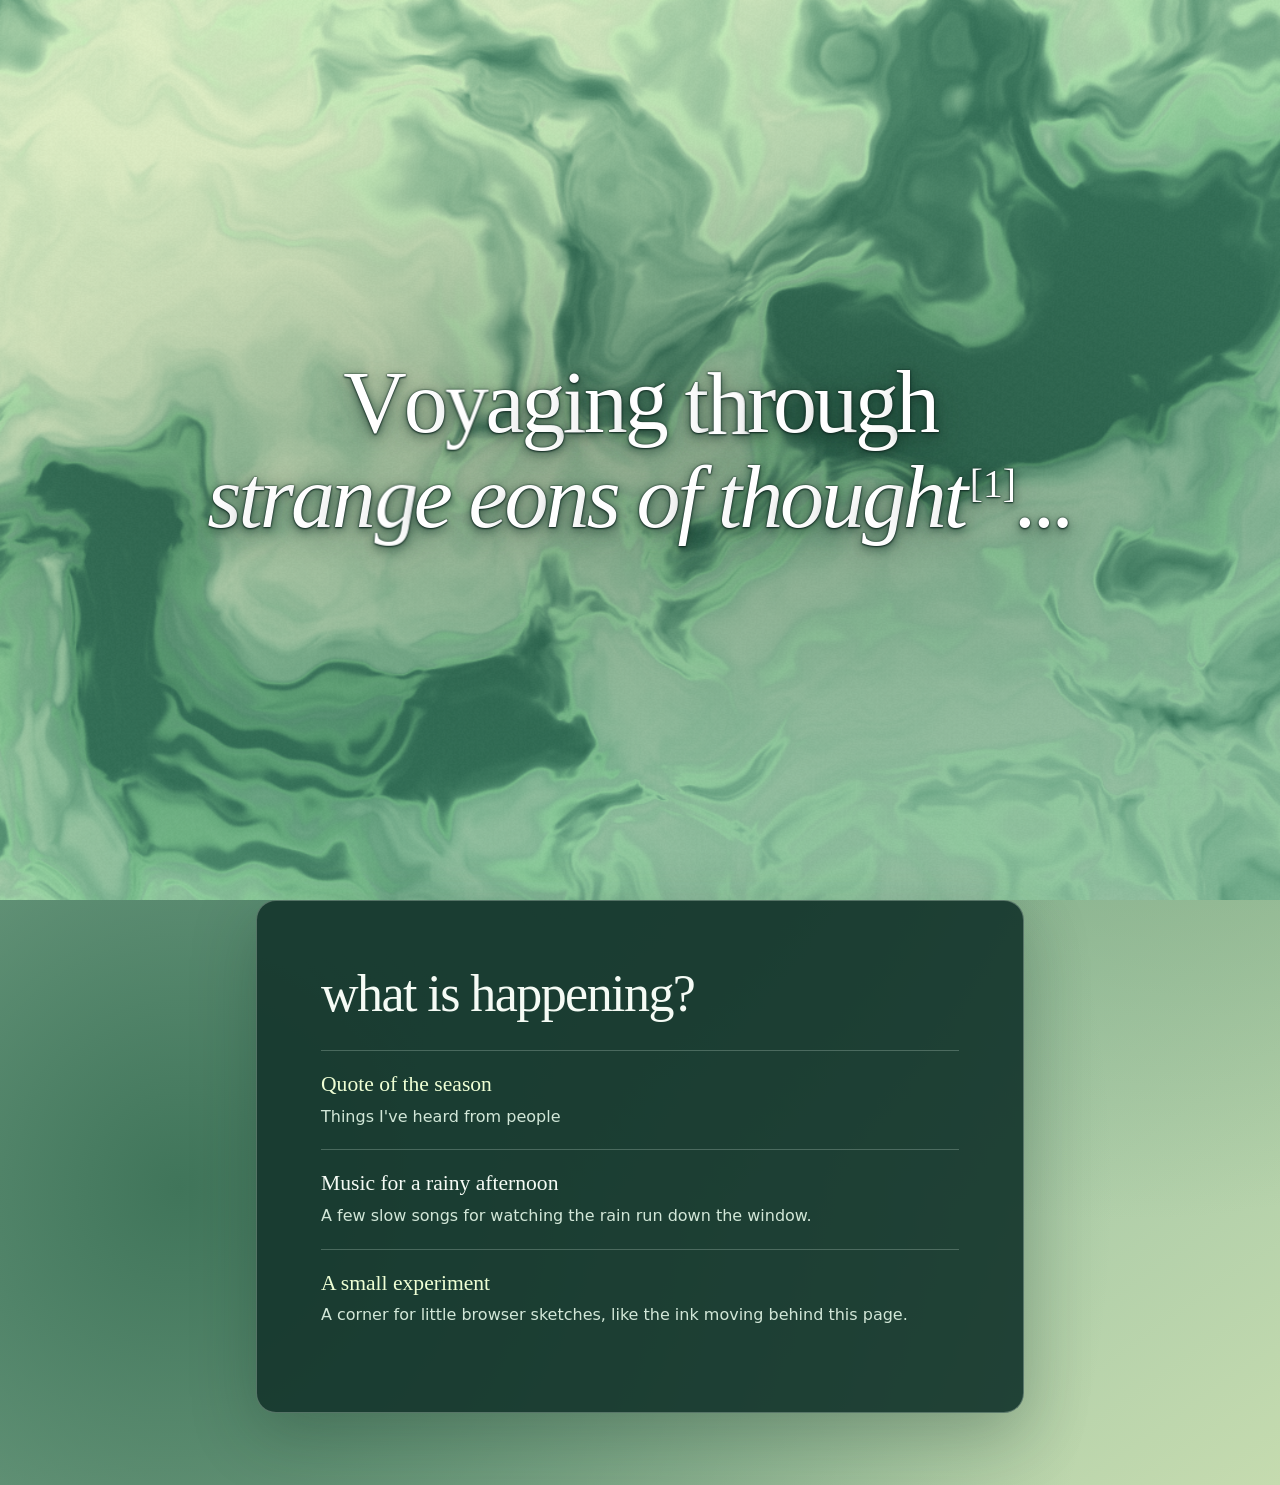
<file: index.html>
<!DOCTYPE html>
<html lang="en">
<head>
  <meta charset="UTF-8">
  <meta name="viewport" content="width=device-width, initial-scale=1">
  <title>what is this place?</title>
  <link rel="stylesheet" href="./assets/site.css">
  <style>
    .intro {
      display: grid;
      min-height: 100vh;
      min-height: 100svh;
      place-items: center;
      box-sizing: border-box;
      padding: 32px 20px;
      text-align: center;
    }

    .intro h1 {
      margin: 0;
      font: 400 clamp(1.5rem, 7.1vw, 5.5rem) / 1.08 Georgia, serif;
      letter-spacing: -0.035em;
      transform: scale(var(--title-scale, 1));
      opacity: var(--title-opacity, 1);
      pointer-events: var(--title-pointer-events, auto);
      text-shadow:
        0 0 2px #112c23,
        0 1px 2px #112c23,
        0 3px 10px #112c23b3,
        0 8px 30px #112c2380;
    }

    .intro h1:focus-within {
      opacity: 1;
    }

    .intro a {
      color: inherit;
    }

    .poem-source {
      padding-inline-end: 0.25em;
      margin-inline-end: -0.25em;
    }

    .poem-source sup {
      margin-inline-start: 0.12em;
      font-size: 0.45em;
      font-style: normal;
      letter-spacing: 0;
      line-height: 0;
    }

    .intro a:focus-visible {
      outline: 2px solid #fff;
      outline-offset: 8px;
    }

    .collection {
      min-height: 55vh;
      min-height: 55svh;
      margin: 0 auto clamp(2rem, 8vh, 5rem);
      scroll-margin-block-start: 1rem;
    }

    .collection ul {
      margin: 0;
      padding: 0;
      list-style: none;
    }

    .collection li {
      padding: 1.25rem 0;
      border-top: 1px solid #d7efdd40;
    }

    .collection h3 {
      margin: 0 0 0.35rem;
      font: 400 1.35rem / 1.25 Georgia, serif;
    }

    @media (prefers-reduced-motion: no-preference) {
      html {
        scroll-behavior: smooth;
      }
    }

    @media (prefers-reduced-motion: reduce) {
      .intro h1 {
        transform: none;
        opacity: 1;
        pointer-events: auto;
      }
    }
  </style>
  <script src="./assets/ink.js" defer></script>
  <script src="./assets/links.js" defer></script>
</head>
<body>
  <main>
    <header class="intro">
      <h1>
        <a href="#collection" data-idle-tremble>
          Voyaging through<br>
          <i>strange eons of thought</i></a><a
            class="poem-source"
            href="https://en.wikisource.org/wiki/The_Prelude_(Wordsworth)/Book_III"
            aria-label="Read The Prelude, Book III on Wikisource"><i><sup>[1]</sup>...</i></a>
      </h1>
    </header>

    <section id="collection" class="reading-panel collection" aria-labelledby="collection-title" tabindex="-1">
      <h2 id="collection-title">what is happening?</h2>
      <ul role="list">
        <li>
          <h3><a href="./notes/what-did-they-say/index.html">Quote of the season</a></h3>
          <p>Things I've heard from people</p>
        </li>
        <li>
          <h3>Music for a rainy afternoon</h3>
          <p>A few slow songs for watching the rain run down the window.</p>
        </li>
        <li>
          <h3><a href="./notes/ink/index.html">A small experiment</a></h3>
          <p>A corner for little browser sketches, like the ink moving behind this page.</p>
        </li>
      </ul>
    </section>
  </main>
  <script>
    const intro = document.querySelector(".intro");
    const title = intro.querySelector("h1");
    const titleLink = title.querySelector("[data-idle-tremble]");
    let titleFrame = null;

    function updateTitle() {
      titleFrame = null;
      const progress = Math.max(0, Math.min(1, window.scrollY / (intro.offsetHeight * 0.5)));
      title.style.setProperty("--title-scale", 1 - progress * 0.58);
      title.style.setProperty("--title-opacity", Math.min(1, (1 - progress) / 0.6));
      title.style.setProperty("--title-pointer-events", progress === 1 ? "none" : "auto");
      titleLink.toggleAttribute("data-tremble-hidden", progress === 1);
    }

    function scheduleTitleUpdate() {
      if (titleFrame === null) titleFrame = requestAnimationFrame(updateTitle);
    }

    window.addEventListener("scroll", scheduleTitleUpdate, { passive: true });
    window.addEventListener("resize", scheduleTitleUpdate);
    updateTitle();
  </script>
</body>
</html>
</file>
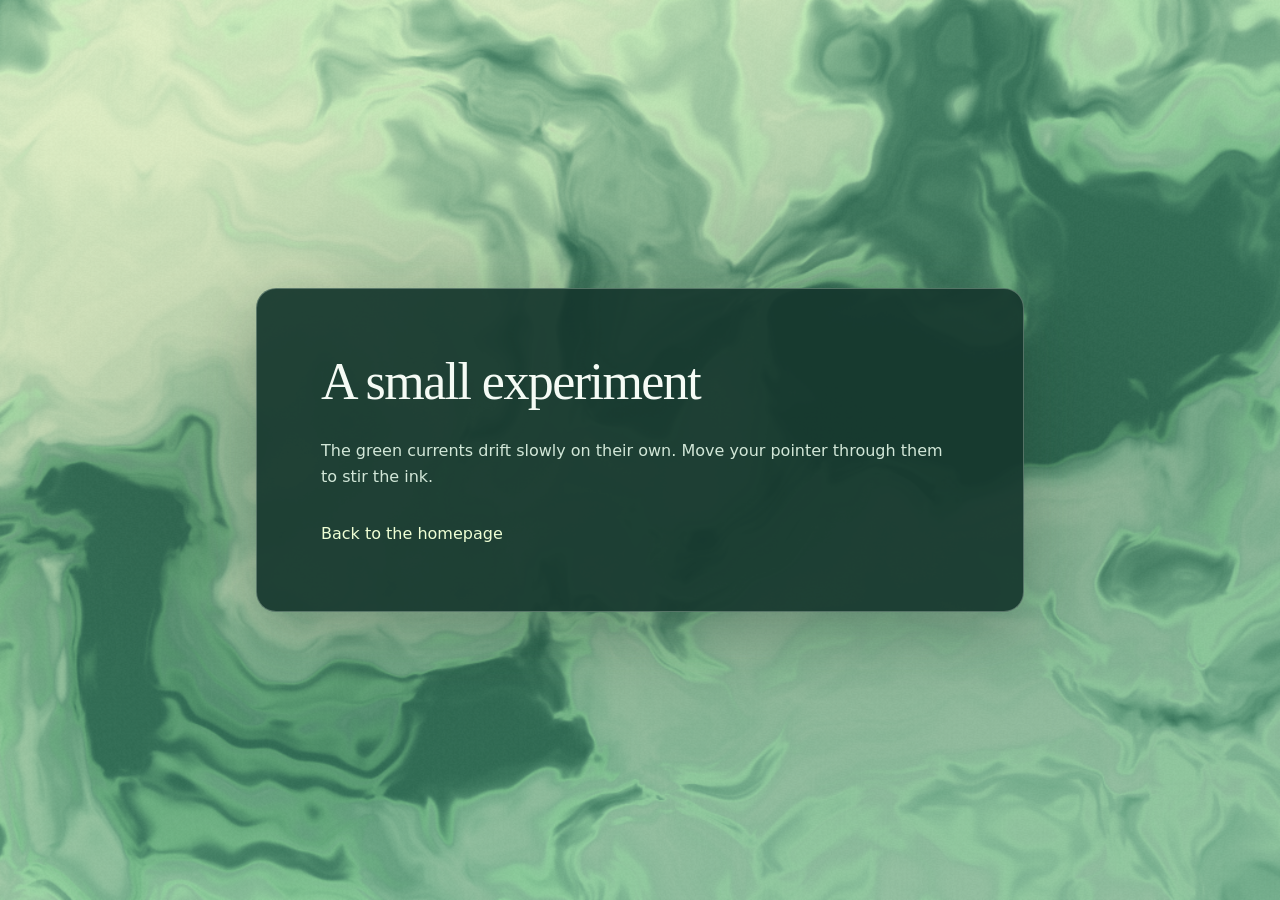
<file: notes/ink/index.html>
<!DOCTYPE html>
<html lang="en">
<head>
  <meta charset="UTF-8">
  <meta name="viewport" content="width=device-width, initial-scale=1">
  <title>A small experiment</title>
  <link rel="stylesheet" href="../../assets/site.css">
  <script src="../../assets/ink.js" defer></script>
  <script src="../../assets/links.js" defer></script>
</head>
<body>
  <main class="note-page">
    <article class="reading-panel">
      <h1>A small experiment</h1>
      <p>The green currents drift slowly on their own. Move your pointer through them to stir the ink.</p>
      <nav aria-label="Page navigation">
        <a href="../../index.html">Back to the homepage</a>
      </nav>
    </article>
  </main>
</body>
</html>
</file>
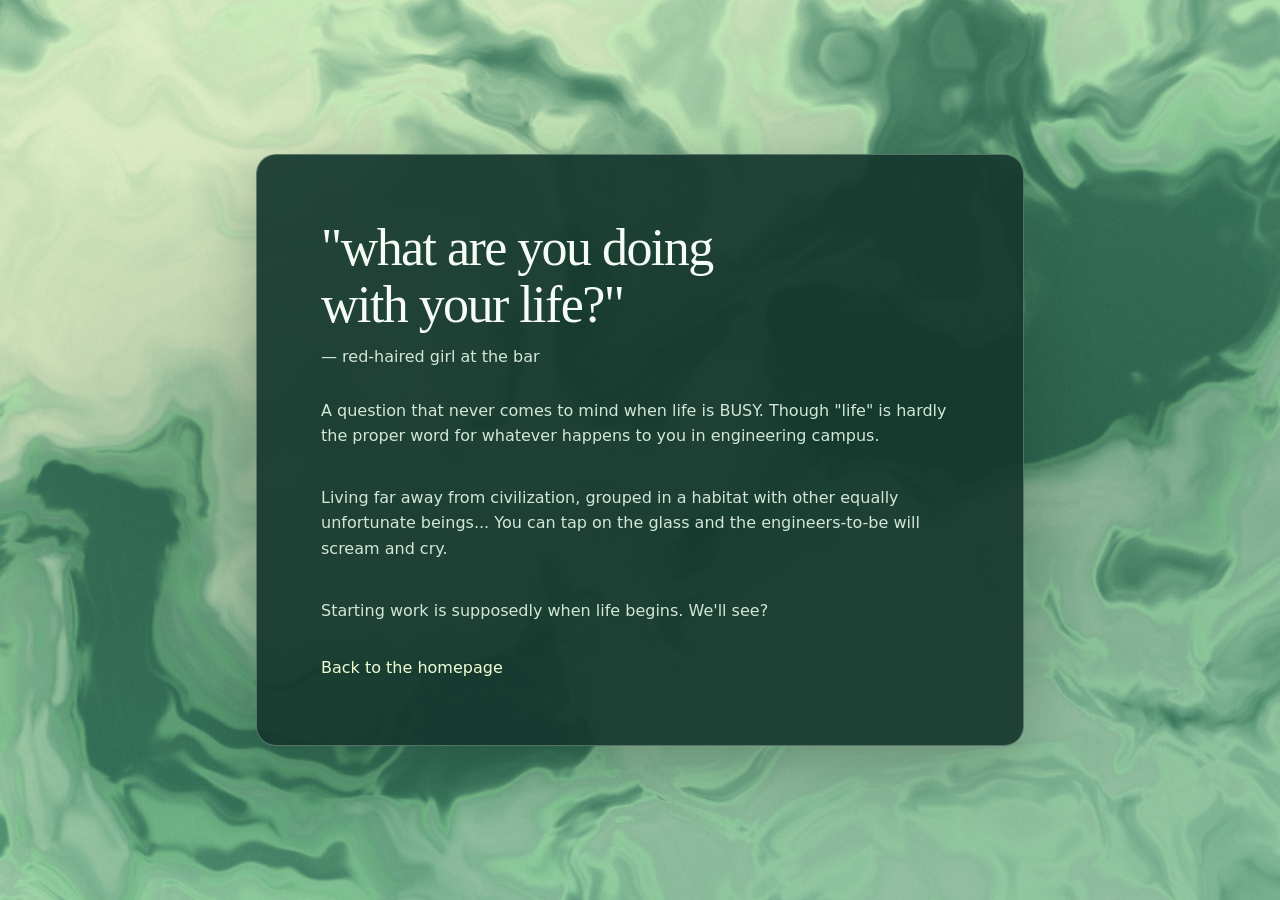
<file: notes/what-did-they-say/index.html>
<!DOCTYPE html>
<html lang="en">
<head>
  <meta charset="UTF-8">
  <meta name="viewport" content="width=device-width, initial-scale=1">
  <title>What did they say???</title>
  <link rel="stylesheet" href="../../assets/site.css">
  <script src="../../assets/ink.js" defer></script>
  <script src="../../assets/links.js" defer></script>
</head>
<body>
  <main class="note-page">
    <article class="reading-panel quote-note">
      <header>
        <h1>"what are you doing with your life?"</h1>
        <p>— red-haired girl at the bar</p>
      </header>

      <p>A question that never comes to mind when life is BUSY. Though "life" is hardly the proper word for whatever happens to you in engineering campus.</p>
      <br><br>
      <p>Living far away from civilization, grouped in a habitat with other equally unfortunate beings... You can tap on the glass and the engineers-to-be will scream and cry.</p>
      <br><br>
      <p>Starting work is supposedly when life begins. We'll see?</p>

      <nav aria-label="Page navigation">
        <a href="../../index.html#collection">Back to the homepage</a>
      </nav>
    </article>
  </main>
</body>
</html>
</file>
<file: assets/site.css>
:root {
  color-scheme: dark;
}

body {
  min-height: 100vh;
  min-height: 100svh;
  margin: 0;
  isolation: isolate;
  color: #fff;
  background:
    radial-gradient(ellipse at 52% 48%, #34564570, transparent 45%),
    radial-gradient(ellipse at 14% 80%, #40755a, transparent 60%),
    radial-gradient(ellipse at 88% 20%, #6e9c71, transparent 55%),
    linear-gradient(145deg, #b9d8ba, #8fbba0 55%, #c5dbaf);
}

#ink {
  position: fixed;
  inset: 0;
  z-index: -1;
  width: 100%;
  height: 100%;
  pointer-events: none;
}

a[href] {
  color: #efffd5;
  text-decoration: none;
}

a[href]:focus-visible {
  outline: 2px solid currentColor;
  outline-offset: 4px;
}

.tremble-label {
  position: absolute;
  width: 1px;
  height: 1px;
  margin: -1px;
  overflow: hidden;
  clip-path: inset(50%);
  white-space: nowrap;
  user-select: none;
}

.tremble-word {
  white-space: nowrap;
}

.tremble-letter {
  display: inline-block;
  pointer-events: none;
}

.reading-panel {
  box-sizing: border-box;
  width: min(48rem, calc(100% - 2rem));
  padding: clamp(1.5rem, 6vw, 4rem);
  border: 1px solid #d7efdd50;
  border-radius: 1.25rem;
  background: #16372eed;
  color: #f5fbf5;
  box-shadow: 0 1.25rem 4rem #112c2345;
}

.reading-panel :is(h1, h2) {
  margin: 0 0 1.75rem;
  font: 400 clamp(2rem, 5vw, 3.25rem) / 1.1 Georgia, serif;
  letter-spacing: -0.03em;
}

.reading-panel p {
  margin: 0;
  color: #d2e7d8;
  font: 1rem / 1.6 system-ui, sans-serif;
}

.note-page {
  display: grid;
  min-height: 100vh;
  min-height: 100svh;
  align-items: center;
  justify-items: center;
  box-sizing: border-box;
  padding-block: 2rem;
}

.note-page nav {
  margin-top: 2rem;
  font: 1rem / 1.6 system-ui, sans-serif;
}

.quote-note header {
  margin-bottom: 1.75rem;
}

.quote-note h1 {
  margin-bottom: 0.65rem;
  text-wrap: balance;
}
</file>
